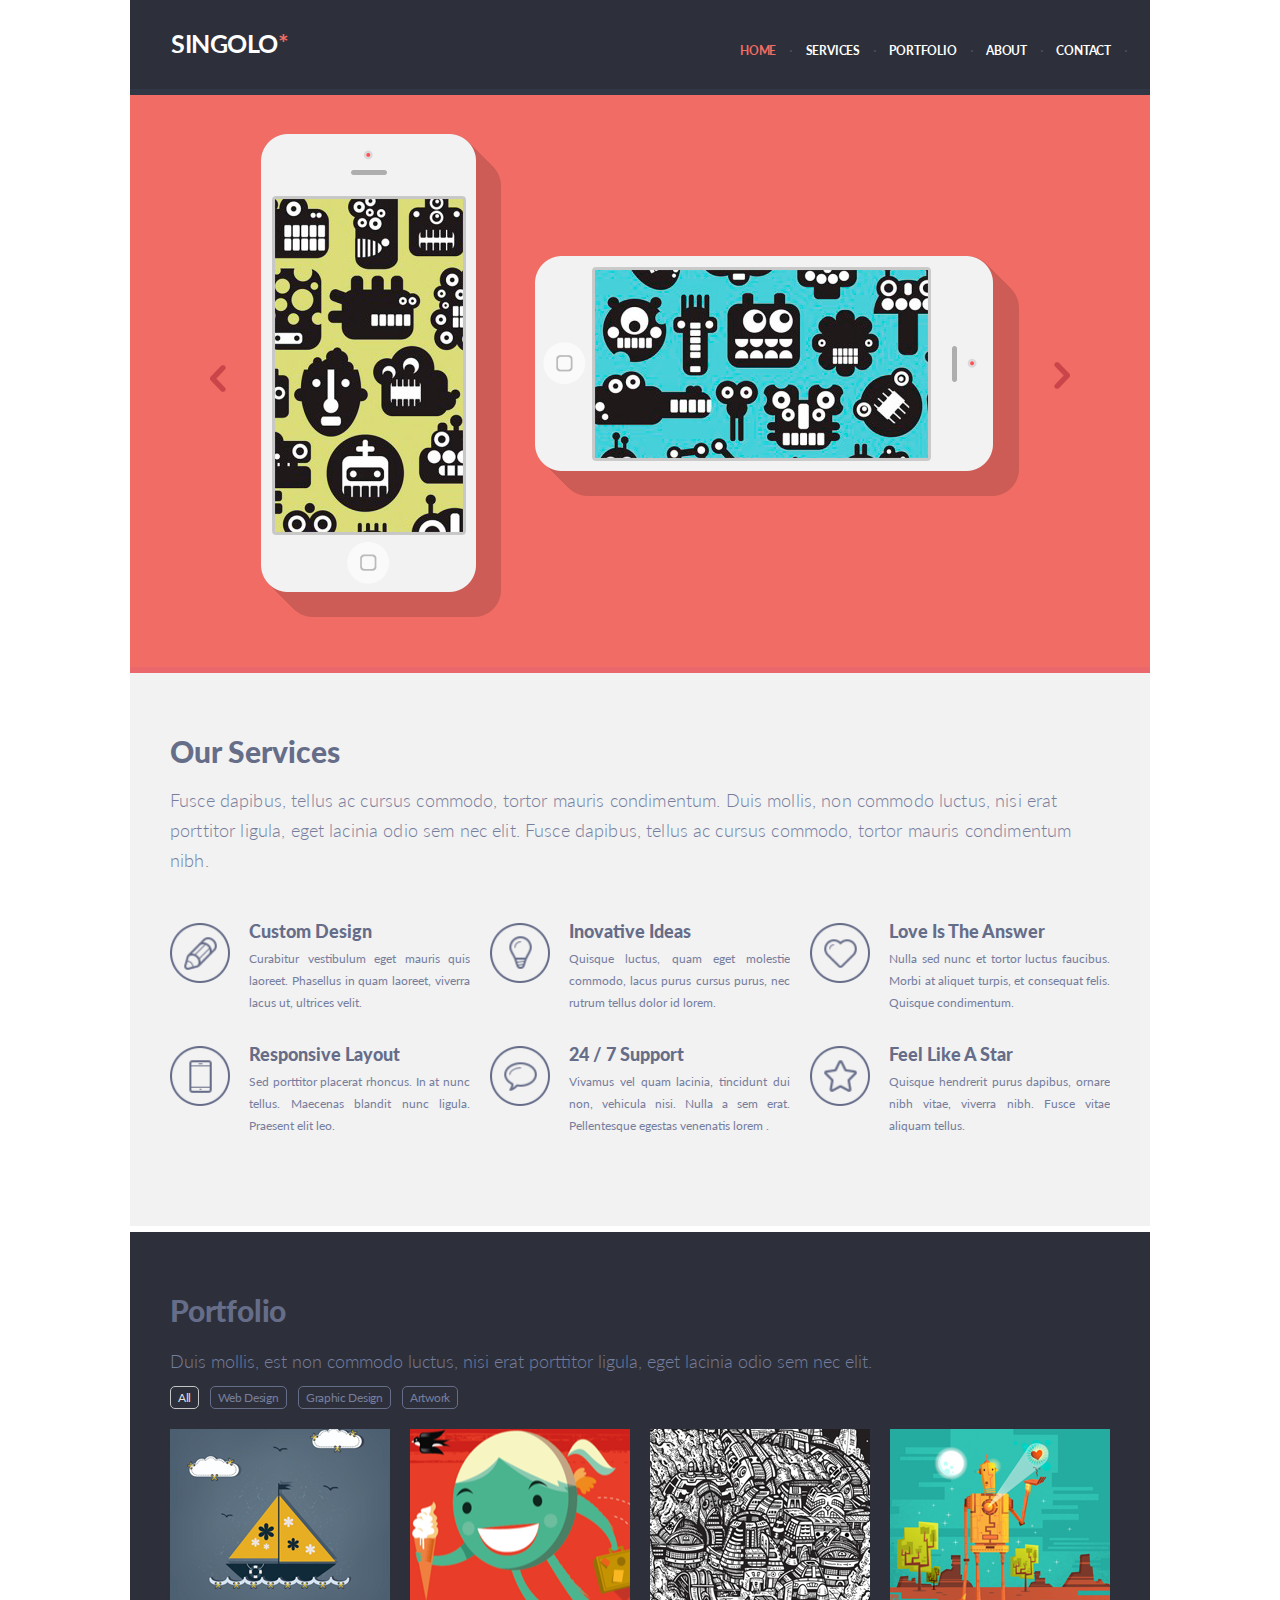
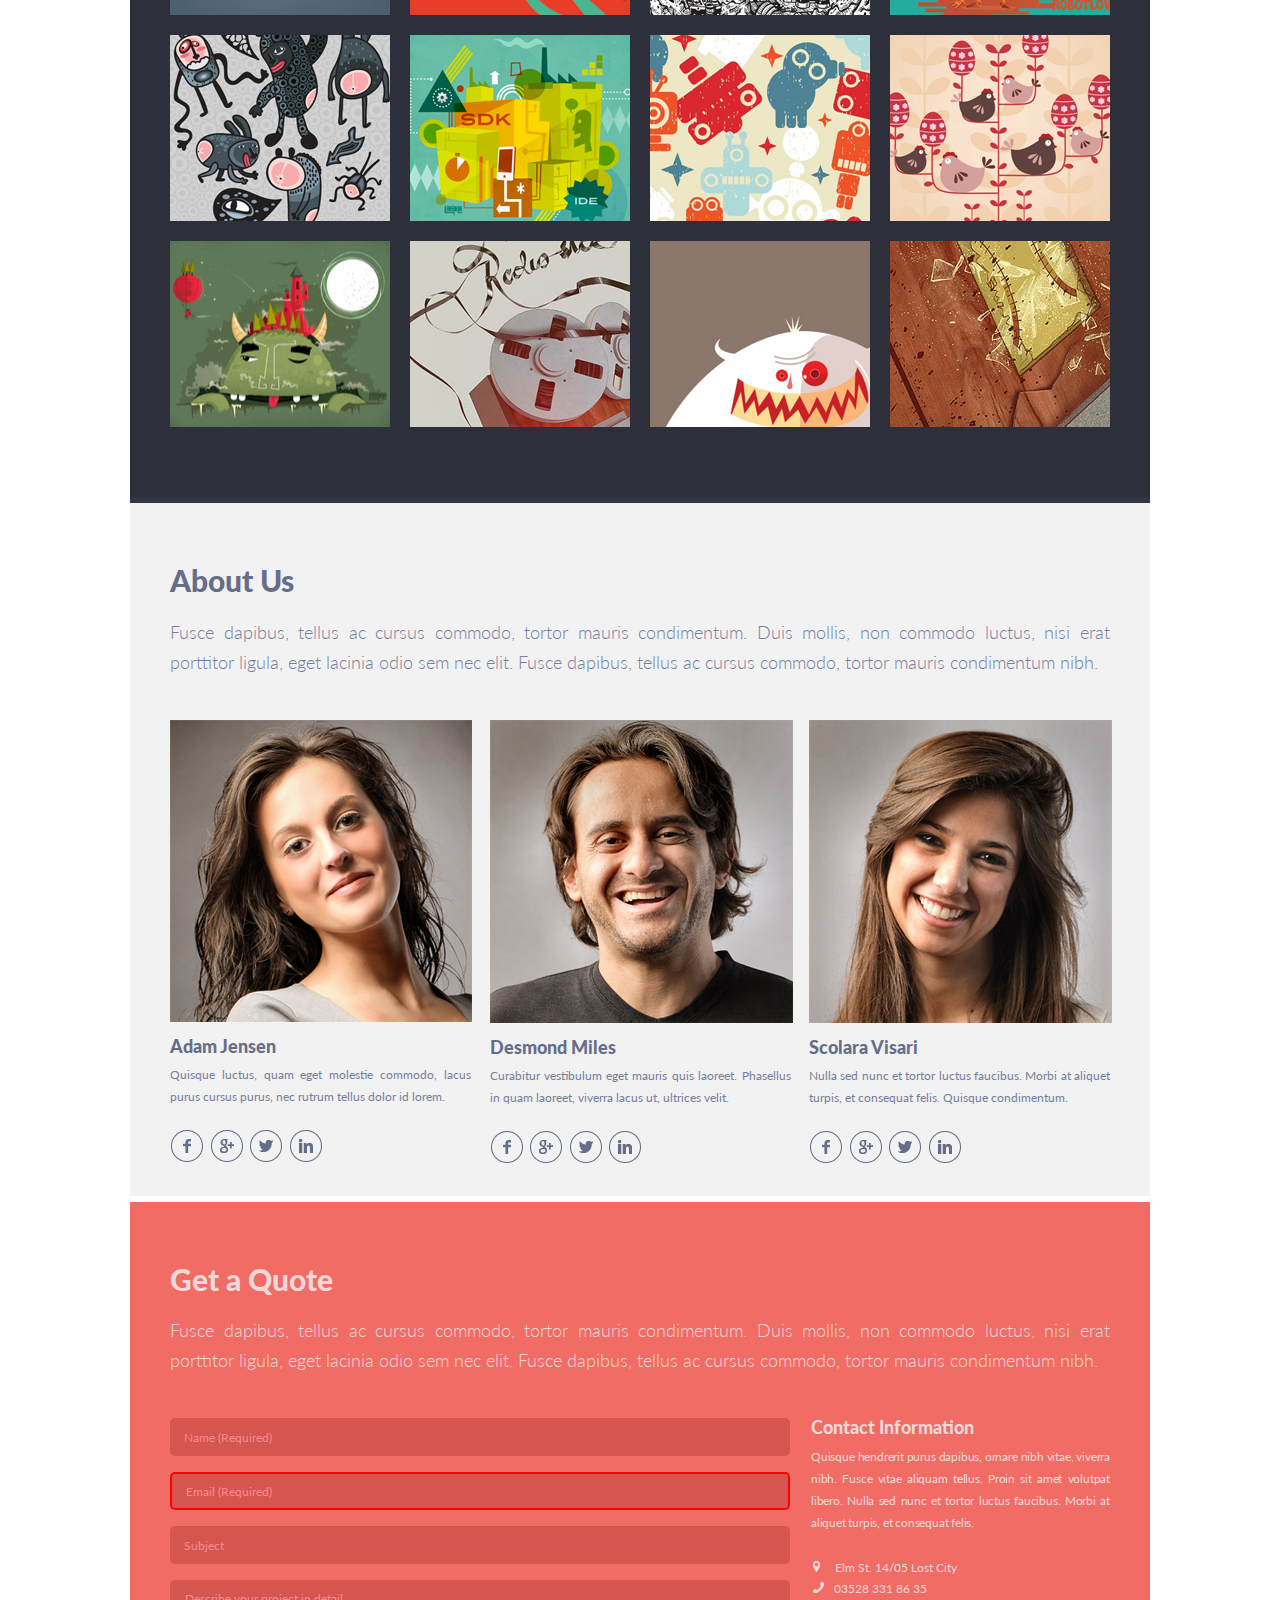
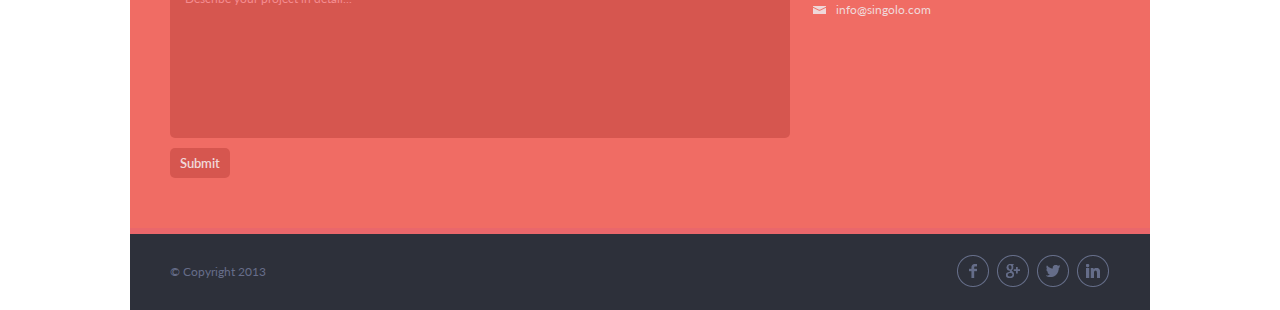
<file: index.html>
<!DOCTYPE html>
<html lang="en">
<head>
    <meta charset="UTF-8">
    <meta name="viewport" content="width=device-width, initial-scale=1.0">
    <title>Singolo</title>
    <link href="https://fonts.googleapis.com/css?family=Lato:300,400,700,900&display=swap" rel="stylesheet">
    <link rel="stylesheet" href="style.css">
</head>
<body>
    <header id="home">
        <div class="container">
            <div class="header">
                <h1><span>singolo</span><span class="star">*</span></h1>
                <nav class="navbar">
                    <ul class="navbar__list" id="menu">
                        <li><a  class="navbar_active" href="#home">HOME</a></li>
                        <li><a href="#services">SERVICES</a></li>
                        <li><a href="#portfolio">PORTFOLIO</a></li>
                        <li><a href="#about">ABOUT</a></li>
                        <li><a href="#contact">CONTACT</a></li>
                    </ul>
                </nav>
            </div>
        </div>
    </header>

    <section class="slider">
        <div class="container">
            <div class="slider__box">
                <div class="arrow arrow-left">
                    <img src="assets/img/slider/arrow.png" alt="arrow">
                </div>
                <div class="phone-vertical">
                    <img src="assets/img/slider/phone-vertical.png" alt="phone">
                </div>
                <div class="phone-horizontal">
                    <img src="assets/img/slider/phone-horizontal.png" alt="phone">
                </div>
                <div class="arrow arrow-rigth">
                    <img src="assets/img/slider/arrow.png" alt="arrow">
                </div>
            </div>
        </div>
    </section>

    <section class="services" id="services">
        <div class="container">
            <h2 class="services__title">Our Services</h2>
            <p class="services__descr">
                Fusce dapibus, tellus ac cursus commodo, tortor mauris condimentum. Duis mollis, non commodo luctus, nisi erat porttitor ligula, eget lacinia odio sem nec elit. Fusce dapibus, tellus ac cursus commodo, tortor mauris condimentum nibh.
            </p>
            <div class="services__block">
                <div class="services__item">
                    <img src="assets/img/services/services-1.png" alt="pic" class="services__img">
                    <h4 class="services__item__title">Custom Design</h4>
                    <p class="services__item__descr">Curabitur vestibulum eget mauris quis laoreet. Phasellus in quam laoreet, viverra lacus ut, ultrices velit.</p>
                </div>
                <div class="services__item">
                    <img src="assets/img/services/services-2.png" alt="pic" class="services__img">
                    <h4 class="services__item__title">Inovative Ideas</h4>
                    <p class="services__item__descr">Quisque luctus, quam eget molestie commodo, lacus purus cursus purus, nec rutrum tellus dolor id lorem.</p>
                </div>
                <div class="services__item">
                    <img src="assets/img/services/services-3.png" alt="pic" class="services__img">
                    <h4 class="services__item__title">Love Is The Answer</h4>
                    <p class="services__item__descr">Nulla sed nunc et tortor luctus faucibus. Morbi at aliquet turpis, et consequat felis. Quisque condimentum.</p>
                </div>
                <div class="services__item">
                    <img src="assets/img/services/services-4.png" alt="pic" class="services__img">
                    <h4 class="services__item__title">Responsive Layout</h4>
                    <p class="services__item__descr">Sed porttitor placerat rhoncus. In at nunc tellus. Maecenas blandit nunc ligula. Praesent elit leo.</p>
                </div>
                <div class="services__item">
                    <img src="assets/img/services/services-5.png" alt="pic" class="services__img">
                    <h4 class="services__item__title">24 / 7 Support</h4>
                    <p class="services__item__descr">Vivamus vel quam lacinia, tincidunt dui non, vehicula nisi. Nulla a sem erat. Pellentesque egestas venenatis lorem .</p>
                </div>
                <div class="services__item">
                    <img src="assets/img/services/services-6.png" alt="pic" class="services__img">
                    <h4 class="services__item__title">Feel Like A Star</h4>
                    <p class="services__item__descr">Quisque hendrerit purus dapibus, ornare nibh vitae, viverra nibh. Fusce vitae aliquam tellus.</p>
                </div>
            </div>
        </div>
    </section>

    <section class="portfolio" id="portfolio">
        <div class="container">
            <h2 class="portfolio__title">Portfolio</h2>
            <p class="portfolio__descr">Duis mollis, est non commodo luctus, nisi erat porttitor ligula, eget lacinia odio sem nec elit.</p>
            <div class="portfolio__tags" id="tags">
                <button class="portfolio_active">All</button>
                <button>Web Design</button>
                <button>Graphic Design</button>
                <button>Artwork</button>
            </div>
            <div class="portfolio__block">
                <div class="portfolio__item"><img src="assets/img/portfolio/Project-1.png" alt="pic"></div>
                <div class="portfolio__item"><img src="assets/img/portfolio/Project-2.png" alt="pic"></div>
                <div class="portfolio__item"><img src="assets/img/portfolio/Project-3.png" alt="pic"></div>
                <div class="portfolio__item"><img src="assets/img/portfolio/Project-4.png" alt="pic"></div>
                <div class="portfolio__item"><img src="assets/img/portfolio/Project-5.png" alt="pic"></div>
                <div class="portfolio__item"><img src="assets/img/portfolio/Project-6.png" alt="pic"></div>
                <div class="portfolio__item"><img src="assets/img/portfolio/Project-7.png" alt="pic"></div>
                <div class="portfolio__item"><img src="assets/img/portfolio/Project-8.png" alt="pic"></div>
                <div class="portfolio__item"><img src="assets/img/portfolio/Project-9.png" alt="pic"></div>
                <div class="portfolio__item"><img src="assets/img/portfolio/Project-10.png" alt="pic"></div>
                <div class="portfolio__item"><img src="assets/img/portfolio/Project-11.png" alt="pic"></div>
                <div class="portfolio__item"><img src="assets/img/portfolio/Project-12.png" alt="pic"></div>
            </div>
        </div>
    </section>

    <section class="about-us" id="about">
        <div class="container">
            <h2 class="about-us__title">About Us</h2>
            <p class="about-us__descr">Fusce dapibus, tellus ac cursus commodo, tortor mauris condimentum. Duis mollis, non commodo luctus, nisi erat porttitor ligula, eget lacinia odio sem nec elit. Fusce dapibus, tellus ac cursus commodo, tortor mauris condimentum nibh.</p>
            <div class="about-us__block">
                <div class="about-us__item">
                    <img src="assets/img/about-us/photo-1.png" alt="pic">
                    <h4 class="item__title">Adam Jensen</h4>
                    <p class="item__descr">Quisque luctus, quam eget molestie commodo, lacus purus cursus purus, nec rutrum tellus dolor id lorem.</p>
                    <div class="item__social-block">
                        <a href="#"><span class="facebook"></span></a>
                        <a href="#"><span class="google"></span></a>
                        <a href="#"><span class="twitter"></span></a>
                        <a href="#"><span class="linkedin"></span></a>
                    </div>
                </div>
                <div class="about-us__item">
                    <img src="assets/img/about-us/photo-2.png" alt="pic">
                    <h4 class="item__title">Desmond Miles</h4>
                    <p class="item__descr">Curabitur vestibulum eget mauris quis laoreet. Phasellus in quam laoreet, viverra lacus ut, ultrices velit.</p>
                    <div class="item__social-block">
                        <a href="#"><span class="facebook"></span></a>
                        <a href="#"><span class="google"></span></a>
                        <a href="#"><span class="twitter"></span></a>
                        <a href="#"><span class="linkedin"></span></a>
                    </div>
                </div>
                <div class="about-us__item">
                    <img src="assets/img/about-us/photo-3.png" alt="pic">
                    <h4 class="item__title">Scolara Visari</h4>
                    <p class="item__descr">Nulla sed nunc et tortor luctus faucibus. Morbi at aliquet turpis, et consequat felis. Quisque condimentum.</p>
                    <div class="item__social-block">
                        <a href="#"><span class="facebook"></span></a>
                        <a href="#"><span class="google"></span></a>
                        <a href="#"><span class="twitter"></span></a>
                        <a href="#"><span class="linkedin"></span></a>
                    </div>
                </div>
            </div>
        </div>
    </section>

    <section class="get-a-quote">
        <div class="container">
            <h2 class="get-a-quote__title">Get a Quote</h2>
            <p class="get-a-quote__descr">Fusce dapibus, tellus ac cursus commodo, tortor mauris condimentum. Duis mollis, non commodo luctus, nisi erat porttitor ligula, eget lacinia odio sem nec elit. Fusce dapibus, tellus ac cursus commodo, tortor mauris condimentum nibh.</p>
            <div class="get-a-quote__block">
            <form>
                <input type="text" name="user-name" id="user-name" placeholder="Name (Required)" required>
                <input type="email" name="user-email" id="user-email" placeholder="Email (Required)" required>
                <input type="text" name="subject" id="subject" placeholder="Subject">
                <textarea name="project" id="project" cols="30" rows="10" placeholder="Describe your project in detail..."></textarea>
				<button class="form_button" id="btn">Submit</button>
				<div id="message-block" class="hidden">
					<div id="message">
						<p class="message-letter">The letter was sent</p>
						<p class="message-subject">Subject: <span id="message-subject"></span></p>
						<p class="message-descr">Description: <span id="message-descr"></span></p>
						<button id="close-btn">OK</button>
					</div>
				</div>
            </form>
                <div class="get-a-quote__contact" id="contact">
                    <h3 class="contact__title">Contact Information</h3>
                    <p class="contact__descr">Quisque hendrerit purus dapibus, ornare nibh vitae, viverra nibh. Fusce vitae aliquam tellus. Proin sit amet volutpat libero. Nulla sed nunc et tortor luctus faucibus. Morbi at aliquet turpis, et consequat felis. </p>
                    <div class="contact__links">
                        <div class="contact__item">
                            <img src="assets/img/get-a-quote/location.png" alt="icon" class="contact__location">
                            <a href="#">Elm St. 14/05 Lost City</a>
                        </div>
                        <div class="contact__item">
                            <img src="assets/img/get-a-quote/phone.png" alt="icon">
                            <a href="tel:03528 331 86 35">03528 331 86 35</a>
                        </div>
                        <div class="contact__item">
                            <img src="assets/img/get-a-quote/mail.png" alt="icon">
                            <a href="mailto:info@singolo.com">info@singolo.com</a>
                        </div>
                    </div>
                </div>
            </div>
        </div>
    </section>
    <footer>
        <div class="container">
            <div class="footer__block">
                <div class="footer__copyright">© Copyright 2013</div>
                <div class="footer__social">
                    <img src="assets/img/Facebook.png" alt="facebook">
                    <img src="assets/img/Google.png" alt="google">
                    <img src="assets/img/Twitter.png" alt="twitter">
                    <img src="assets/img/LinkedIn.png" alt="linkedin">
                </div>
            </div>
        </div>
    </footer>
<script src="script.js"></script>
</body>
</html>
</file>
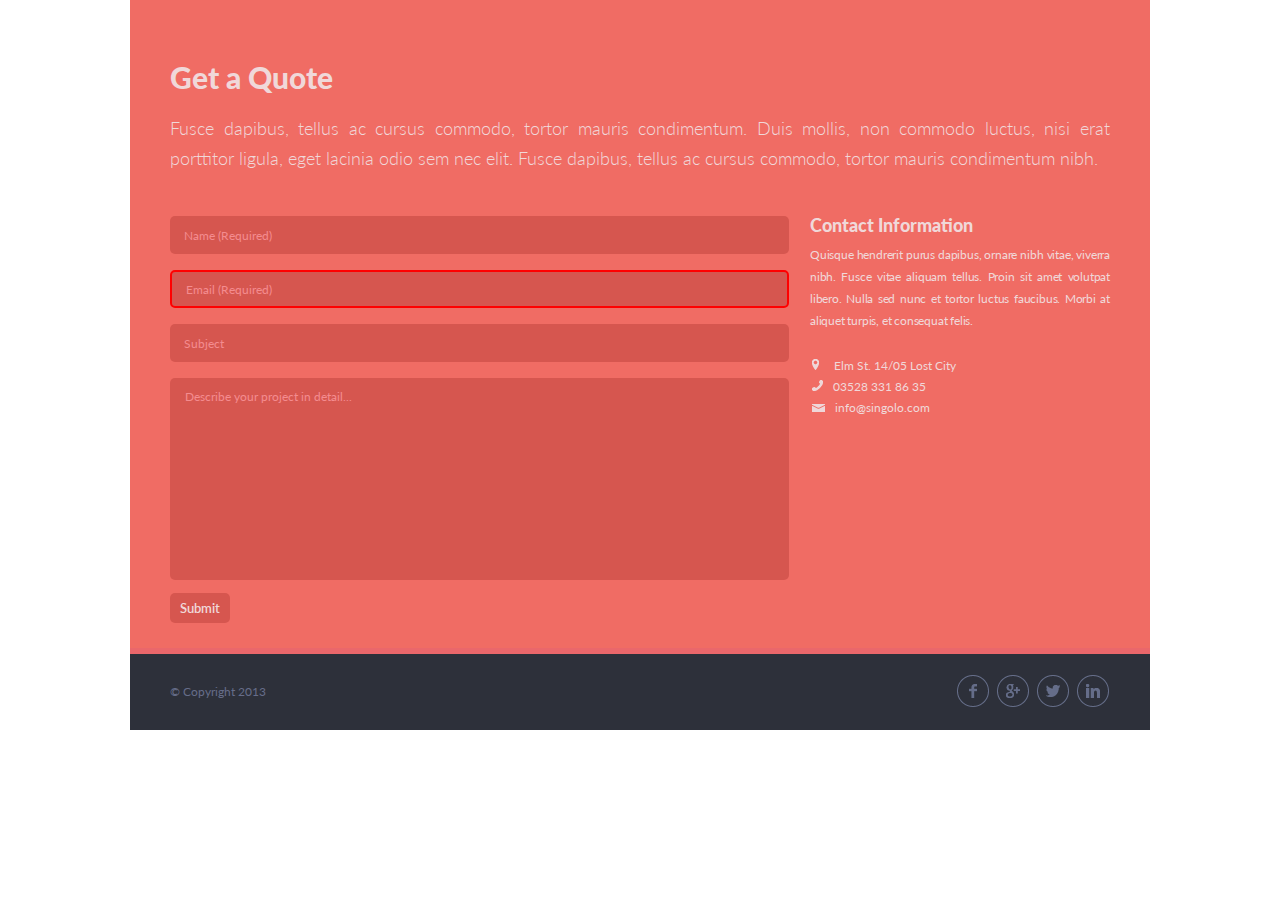
<file: singolo3.html>
<!DOCTYPE html>
<html lang="en">
<head>
    <meta charset="UTF-8">
    <meta name="viewport" content="width=device-width, initial-scale=1.0">
    <title>Singolo3</title>
    <link href="https://fonts.googleapis.com/css?family=Lato:300,400,700,900&display=swap" rel="stylesheet">
    <link rel="stylesheet" href="singolo3.css">
</head>
<body>
    <section class="get-a-quote">
        <div class="container">
            <h2 class="get-a-quote__title">Get a Quote</h2>
            <p class="get-a-quote__descr">Fusce dapibus, tellus ac cursus commodo, tortor mauris condimentum. Duis mollis, non commodo luctus, nisi erat porttitor ligula, eget lacinia odio sem nec elit. Fusce dapibus, tellus ac cursus commodo, tortor mauris condimentum nibh.</p>
            <div class="get-a-quote__block">
                <form method="POST">
                        <input type="text" name="user-name" id="user-name" placeholder="Name (Required)" required>
                        <input type="email" name="user-email" id="user-email" placeholder="Email (Required)" required>
                        <input type="text" name="subject" id="subject" placeholder="Subject">
                        <textarea name="project" id="project" cols="30" rows="10" placeholder="Describe your project in detail..."></textarea>
                        <button class="form_button">Submit</button>
                </form>
                <div class="get-a-quote__contact">
                    <h3 class="contact__title">Contact Information</h3>
                    <p class="contact__descr">Quisque hendrerit purus dapibus, ornare nibh vitae, viverra nibh. Fusce vitae aliquam tellus. Proin sit amet volutpat libero. Nulla sed nunc et tortor luctus faucibus. Morbi at aliquet turpis, et consequat felis. </p>
                    <div class="contact__links">
                        <div class="contact__item">
                            <img src="assets/img/get-a-quote/location.png" alt="icon" class="contact__location">
                            <a href="#">Elm St. 14/05 Lost City</a>
                        </div>
                        <div class="contact__item">
                            <img src="assets/img/get-a-quote/phone.png" alt="icon">
                            <a href="tel:03528 331 86 35">03528 331 86 35</a>
                        </div>
                        <div class="contact__item">
                            <img src="assets/img/get-a-quote/mail.png" alt="icon">
                            <a href="mailto:info@singolo.com">info@singolo.com</a>
                        </div>
                    </div>
                </div>
            </div>
        </div>
    </section>
    <footer>
        <div class="container">
            <div class="footer__block">
                <div class="footer__copyright">© Copyright 2013</div>
                <div class="footer__social">
                    <img src="assets/img/Facebook.png" alt="facebook">
                    <img src="assets/img/Google.png" alt="google">
                    <img src="assets/img/Twitter.png" alt="twitter">
                    <img src="assets/img/LinkedIn.png" alt="linkedin">
                </div>
            </div>
        </div>
    </footer>
</body>
</html>
</file>
<file: style.css>
* {
    box-sizing: border-box;
    margin: 0;
    padding: 0;
}

body {
    font-family: 'Lato', sans-serif;
    max-width: 1020px;
    margin: 0 auto;
}

.container {
    max-width: 940px;
    margin: 0 auto;
}

header {
    position: sticky;
    max-width: 1020px;
    height: 95px;
    width: 100%;
    background-color: #2d303a;
    padding: 28px 38px 32px 40px;
    border-bottom: 6px solid #323746;
    z-index: 1;
}

.sticky {
    position: sticky;
    top: 0;
    width: 100%;
}

.header {
    display: flex;
    justify-content: space-between;
    align-items: center;
}

h1 {
    display: block;
    width: 115px;
    font-size: 25px;
    color: #ffffff;
    font-weight: 700;
    text-align: left;
    text-transform: uppercase;
    letter-spacing: -0.5px;
}

.star {
    color: #f06c64;
}

.navbar {
    width: 371px;
    height: 9px;
}

.navbar__list {
    display: flex;
    justify-content: space-between;
}
.navbar__list li {
    list-style-type: none;
    position: relative;
}

.navbar__list li a {
    font-size: 12px;
    color: #fff;
    font-weight: 700;
    text-decoration: none;
    letter-spacing: -0.2px;
}

a.navbar_active {
    color: #f06c64!important;
}

.navbar__list li::after {
    content: ".";
    position: absolute;
    right: -17px;
    top: -3px;
    color: #494e62;
}

.navbar__list li a:not(.navbar_active):hover {
    color: #f06c64;
}

.slider {
    width: 100%;
    overflow: hidden;
    position: relative;
    background-color: #f06c64;
    padding: 39px 0 47px 0;
    border-bottom: 6px solid #ea676b;
}

.slider__box {
    display: flex;
    align-items: center;
    justify-content: space-between;
    padding: 0 40px;
}

.arrow-left {
    transform: rotate(180deg);
}

/* .phone-vertical {
    position: absolute;
    top: 53px;
    left: 113px;
} */

/* .phone-horizontal {
    position: absolute;
    top: 174px;
    left: 425px;
} */

.arrow-left:hover, .arrow-rigth:hover {
    cursor: pointer;
}

.services {
    min-height: 500px;
    background-color: #f2f2f2;
    padding: 60px 0;
    border-bottom: 6px solid #ffffff;
}

.services__title {
    font-size: 30px;
    color: #666d89;
    font-weight: 900;
    text-align: left;
}

.services__descr {
    margin-top: 16px;
    font-size: 18px;
    line-height: 30px;
    color: #767e9e;
    font-weight: 300;
    text-align: left;
    letter-spacing: 0.14px;
}

.services__block {
    display: flex;
    justify-content: space-between;
    flex-wrap: wrap;
    margin-top: 45px;
}

.services__item {
    position: relative;
    max-width: 33.33333%;
    padding-left: 79px;
    overflow: hidden;
    max-width: 300px;
    min-height: 85px;
    margin-bottom: 29px;
}

.services__img {
  position: absolute;
  top: 3px;
  left: 0;
  width: 60px;
  height: 60px;
}

.services__item__title {
    font-size: 18px;
    color: #666d89;
    font-weight: 900;
    text-align: left;
    margin-bottom: 6px;
}

.services__item__descr {
    font-size: 12px;
    line-height: 22px;
    color: #767e9e;
    font-weight: 400;
    text-align: justify;
}

.portfolio {
    background-color: #2d303a;
    padding: 50px 0;
    border-bottom: 6px solid #323746;
}

.portfolio__title {
    font-size: 30px;
    color: #666d89;
    font-weight: 900;
    text-align: left;
    margin-top: 10px;
    letter-spacing: -0.2px;
}

.portfolio__descr {
    font-size: 18px;
    color: #767e9e;
    font-weight: 300;
    text-align: left;
    margin-top: 22px;
}

.portfolio__tags {
    display: flex;
    justify-content: space-between;
    width: 288px;
    margin-top: 14px;
}

.portfolio__tags button {
    background-color: #2d303a;
    border-radius: 5px;
    border: 1px solid #666d89;

    padding: 3px 7px;

    font-family: 'Lato', sans-serif;
    font-size: 12px;
    color: #767e9e;
    font-weight: 400;
    text-align: center;
    letter-spacing: -0.3px;
    outline-style: none;
}

.portfolio_active {
    cursor: pointer!important;
    color: #dedede!important;
    border: 1px solid #c5c5c5!important;
}

.portfolio__tags button:not(.portfolio_active):hover {
    cursor: pointer;
    color: #dedede;
    border: 1px solid #c5c5c5;
}

.portfolio__block {
    display: flex;
    justify-content: space-between;
    flex-wrap: wrap;
    /* overflow: hidden; */
    /* max-height: 600px; */
    margin-top: 20px;
}

.portfolio__item {
    position: relative;
    width: 220px;
    height: 186px;
    overflow: hidden;
    margin-bottom: 20px;
}

.portfolio__item img {
    position: absolute;
    top: 50%;
    left: 50%;
    transform: translate(-50%, -50%);
}

.about-us {
    background-color: #f2f2f2;
    padding: 59px 0 30px 0;
    border-bottom: 6px solid #fff;
}

.about-us__title {
    font-size: 30px;
    color: #666d89;
    font-weight: 900;
    text-align: left;
}

.about-us__descr {
    font-size: 18px;
    line-height: 30px;
    color: #767e9e;
    font-weight: 300;
    text-align: justify;
    margin-top: 19px;
}

.about-us__block {
    display: flex;
    justify-content: space-between;
    flex-wrap: wrap;
    margin-top: 43px;
}

.about-us__item {
    width: 301px;
}

.item__title {
    font-size: 18px;
    color: #666d89;
    font-weight: 900;
    text-align: left;
    margin-top: 10px;
}

.item__descr {
    font-size: 12px;
    line-height: 22px;
    color: #767e9e;
    font-weight: 400;
    text-align: justify;
    margin-top: 7px;
}

.item__social-block {
    display: flex;
    justify-content: space-between;
    width: 152px;
    margin-top: 21px;
}

.facebook {
    display: inline-block;
    width: 33px;
    height: 33px;
    background: url("assets/img/Facebook.png");
}

.google {
    display: inline-block;
    width: 33px;
    height: 33px;
    background: url("assets/img/Google.png");
}

.twitter {
    display: inline-block;
    width: 33px;
    height: 33px;
    background: url("assets/img/Twitter.png");
}

.linkedin {
    display: inline-block;
    width: 33px;
    height: 33px;
    background: url("assets/img/LinkedIn.png");
}

.get-a-quote {
    background-color: #f06c64;
    border-bottom: 6px solid #ea676b;
    padding: 50px 0;
}

.get-a-quote__title {
    font-size: 30px;
    color: #f0d8d9;
    font-weight: 900;
    text-align: left;
    margin-top: 9px;
}

.get-a-quote__descr {
    font-size: 18px;
    line-height: 30px;
    color: #f0d8d9;
    font-weight: 300;
    text-align: justify;
    margin-top: 18px;
}

.get-a-quote__block {
    display: flex;
    justify-content: space-between;
    margin-top: 43px;
}

form {
    width: 620px;
    display: flex;
    flex-direction: column;
}

input {
    width: 620px;
    height: 38px;
    border-radius: 5px;
    border: none;
    background-color: #d6564f;
    padding-left: 14px;
    margin-bottom: 16px;
}

#user-name::placeholder, #user-email::placeholder, #subject::placeholder, #project::placeholder {
    font-size: 12px;
    line-height: 22px;
    color: #f48c8f;
    font-family: "Lato";
    font-weight: 400;
    text-align: left;
}

#user-email:invalid {
    border: 2px solid red;
}

#project {
    max-height: 202px;
    border-radius: 5px;
    border: none;
    background-color: #d6564f;
    resize: none;
    padding: 8px 0 0 15px;
}

.form_button {
    width: 60px;
    height: 30px;
    margin-top: 10px;
    border: none;
    background-color: #d6564f;
    border-radius: 5px;

    font-family: "Lato";
    font-weight: 600;
    color: #f0d8d9;
}

.form_button:hover {
    cursor: pointer;
    background-color: #b85853;
}

#message-block {
    position: fixed;
    top: 0;
    left: 0;
    width: 100%;
    height: 100%;
    background: #0008;
}

#message-block.hidden {
    display: none;
}

#message {
    position: absolute;
    top: 50%;
    left: 50%;
    border: 2px solid black;
    text-align: center;
}

.get-a-quote__contact {
    margin-left: 21px;
}

.contact__title {
    font-size: 18px;
    line-height: 18px;
    color: #f0d8d9;
    font-weight: 900;
    text-align: left;
}

.contact__descr {
    font-size: 12px;
    line-height: 22px;
    color: #f0d8d9;
    font-weight: 400;
    text-align: justify;
    letter-spacing: -0.2px;
    margin-top: 10px;
}

.contact__links {
    display: flex;
    flex-direction: column;
    justify-content: space-between;
    margin-top: 21px;
    margin-left: 2px;
}

.contact__item {
    margin: 1px 0;
}

.contact__links a {
    text-decoration: none;
    font-size: 12px;
    color: #f0d8d9;
    font-weight: 400;
    text-align: justify;
    cursor: pointer;
    margin-left: 6px;
}

.contact__location {
    margin-right: 5px;
}

footer {
    height: 76px;
    background-color: #2d303a;
    padding: 20px 0;
}

.footer__block {
    display: flex;
    justify-content: space-between;
    align-items: center;
}

.footer__copyright {
    color: #666D89;
    font-size: 12px;
}

.footer__social {
    width: 154px;
    display: flex;
    justify-content: space-between;
}

.footer__social:hover {
    cursor: pointer;
}

/* tablet */

@media screen and (max-width: 768px) {

    .container {
        padding: 0 20px;
    }

    .phone-vertical img {
        width: 181px;
        height: 364px;
    }

    .phone-horizontal img {
        width: 364px;
        height: 181px;
    }

    .portfolio__block {
        justify-content: space-around;
    }
    
    .about-us__item {
        max-width: 218px;
    }

    .about-us__item img {
        max-width: 218px;
    }

    form {
        width: 442px;
    }

    input {
        width: 442px;
        height: 38px;
    }

}

/* mobile */

@media screen and (max-width: 375px) {
    
    .phone-vertical img {
        width: 89px;
        height: 178px;
    }

    .phone-horizontal img {
        width: 178px;
        height: 89px;
    }
}
</file>
<file: singolo3.css>
* {
    box-sizing: border-box;
    margin: 0;
    padding: 0;
}

body {
    font-family: 'Lato', sans-serif;
    width: 1020px;
    margin: 0 auto;
}

.container {
    max-width: 940px;
    margin: 0 auto;
}

.get-a-quote {
    height: 654px;
    background-color: #f06c64;
    border-bottom: 6px solid #ea676b;
    padding: 50px 0 0 0;
}

.get-a-quote__title {
    font-size: 30px;
    color: #f0d8d9;
    font-weight: 900;
    text-align: left;
    margin-top: 9px;
}

.get-a-quote__descr {
    font-size: 18px;
    line-height: 30px;
    color: #f0d8d9;
    font-weight: 300;
    text-align: justify;
    margin-top: 18px;
}

.get-a-quote__block {
    display: flex;
    justify-content: space-between;
    margin-top: 43px;
}

form {
    width: 620px;
}

input {
    width: 619px;
    height: 38px;
    border-radius: 5px;
    border: none;
    background-color: #d6564f;
    padding-left: 14px;
    margin-bottom: 16px;
}

#user-name::placeholder, #user-email::placeholder, #subject::placeholder, #project::placeholder {
    font-size: 12px;
    line-height: 22px;
    color: #f48c8f;
    font-family: "Lato";
    font-weight: 400;
    text-align: left;
}

#user-email:invalid {
    border: 2px solid red;
}

#project {
    width: 619px;
    height: 202px;
    border-radius: 5px;
    border: none;
    background-color: #d6564f;
    resize: none;
    padding: 8px 0 0 15px;
}

.form_button {
    width: 60px;
    height: 30px;
    margin-top: 10px;
    border: none;
    background-color: #d6564f;
    border-radius: 5px;

    font-family: "Lato";
    font-weight: 600;
    color: #f0d8d9;
}

.form_button:hover {
    cursor: pointer;
    background-color: #b85853;
}

.get-a-quote__contact {
    margin-left: 21px;
}

.contact__title {
    font-size: 18px;
    line-height: 18px;
    color: #f0d8d9;
    font-weight: 900;
    text-align: left;
}

.contact__descr {
    font-size: 12px;
    line-height: 22px;
    color: #f0d8d9;
    font-weight: 400;
    text-align: justify;
    letter-spacing: -0.2px;
    margin-top: 10px;
}

.contact__links {
    display: flex;
    flex-direction: column;
    justify-content: space-between;
    margin-top: 21px;
    margin-left: 2px;
}

.contact__item {
    margin: 1px 0;
}

.contact__links a {
    text-decoration: none;
    font-size: 12px;
    color: #f0d8d9;
    font-weight: 400;
    text-align: justify;
    cursor: pointer;
    margin-left: 6px;
}

.contact__location {
    margin-right: 5px;
}

footer {
    height: 76px;
    background-color: #2d303a;
    padding: 20px 0;
}

.footer__block {
    display: flex;
    justify-content: space-between;
    align-items: center;
}

.footer__copyright {
    color: #666D89;
    font-size: 12px;
}

.footer__social {
    width: 154px;
    display: flex;
    justify-content: space-between;
}

.footer__social:hover {
    cursor: pointer;
}
</file>
